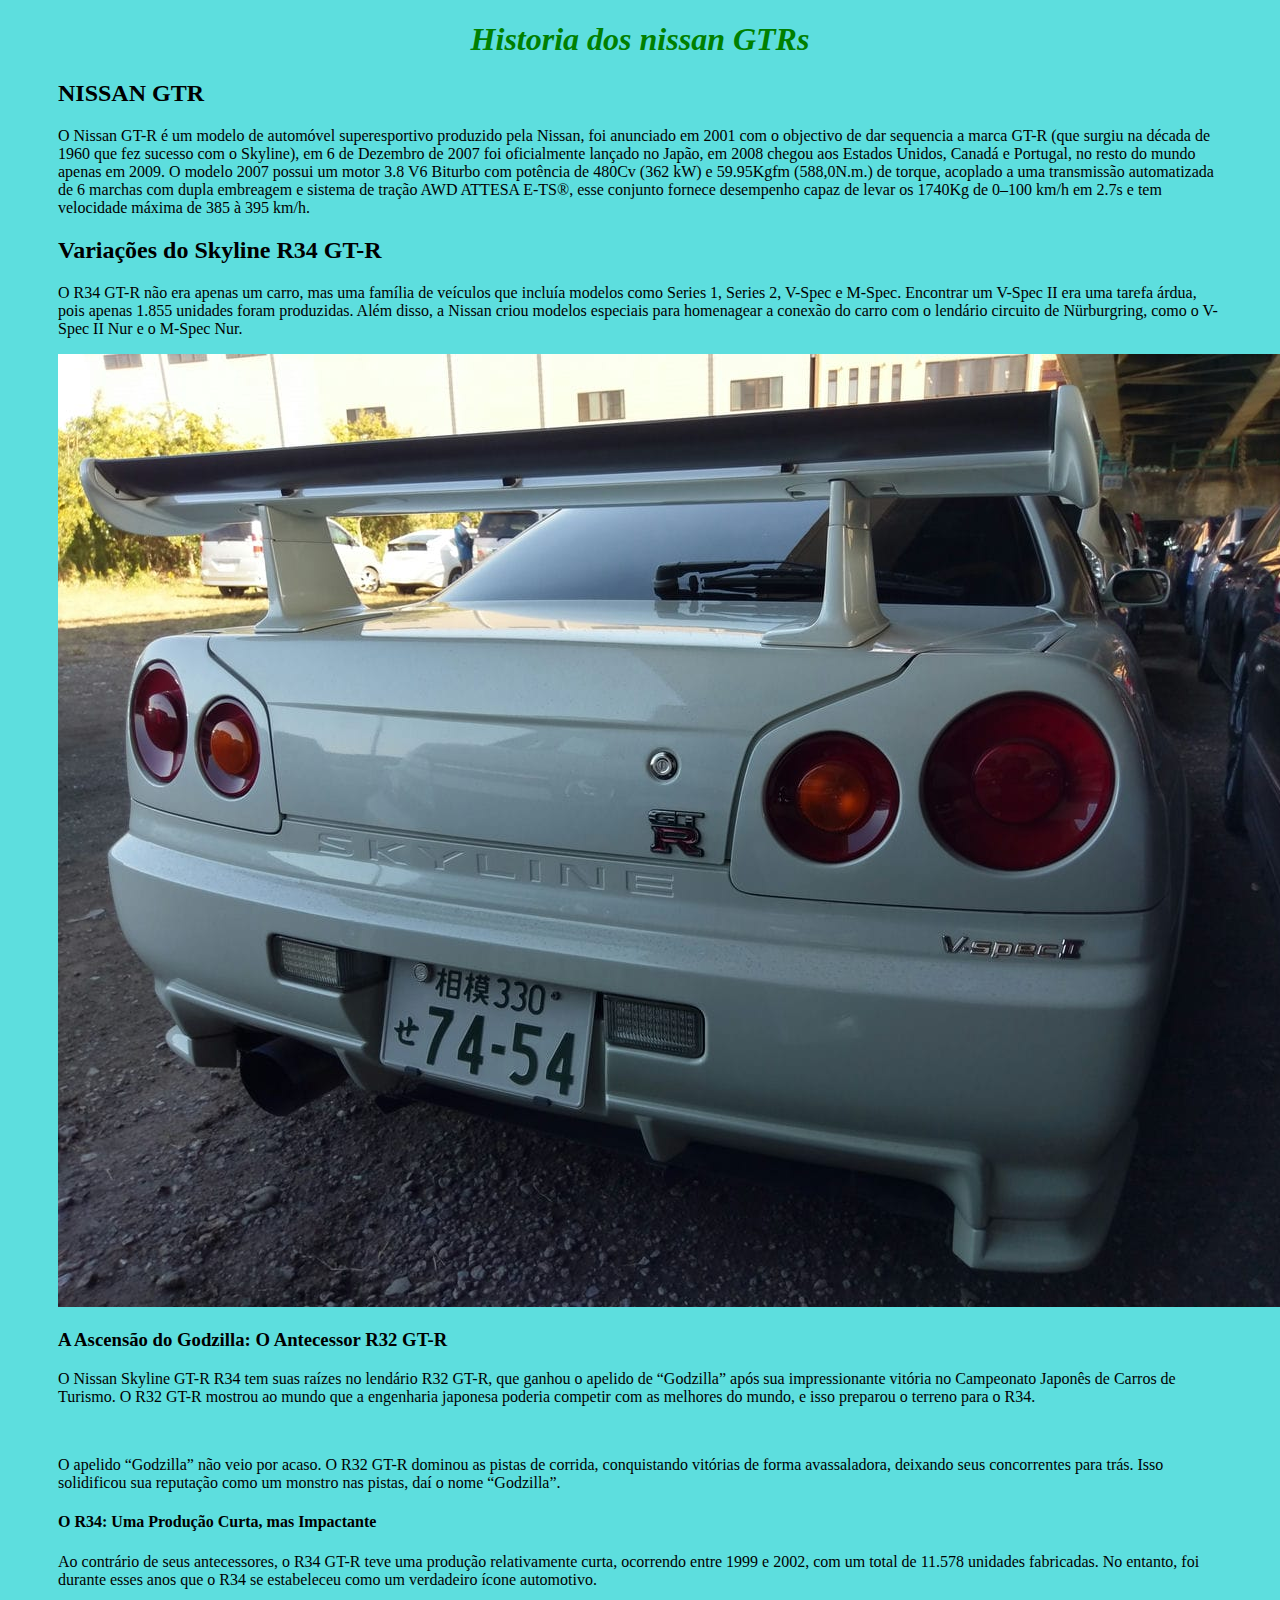
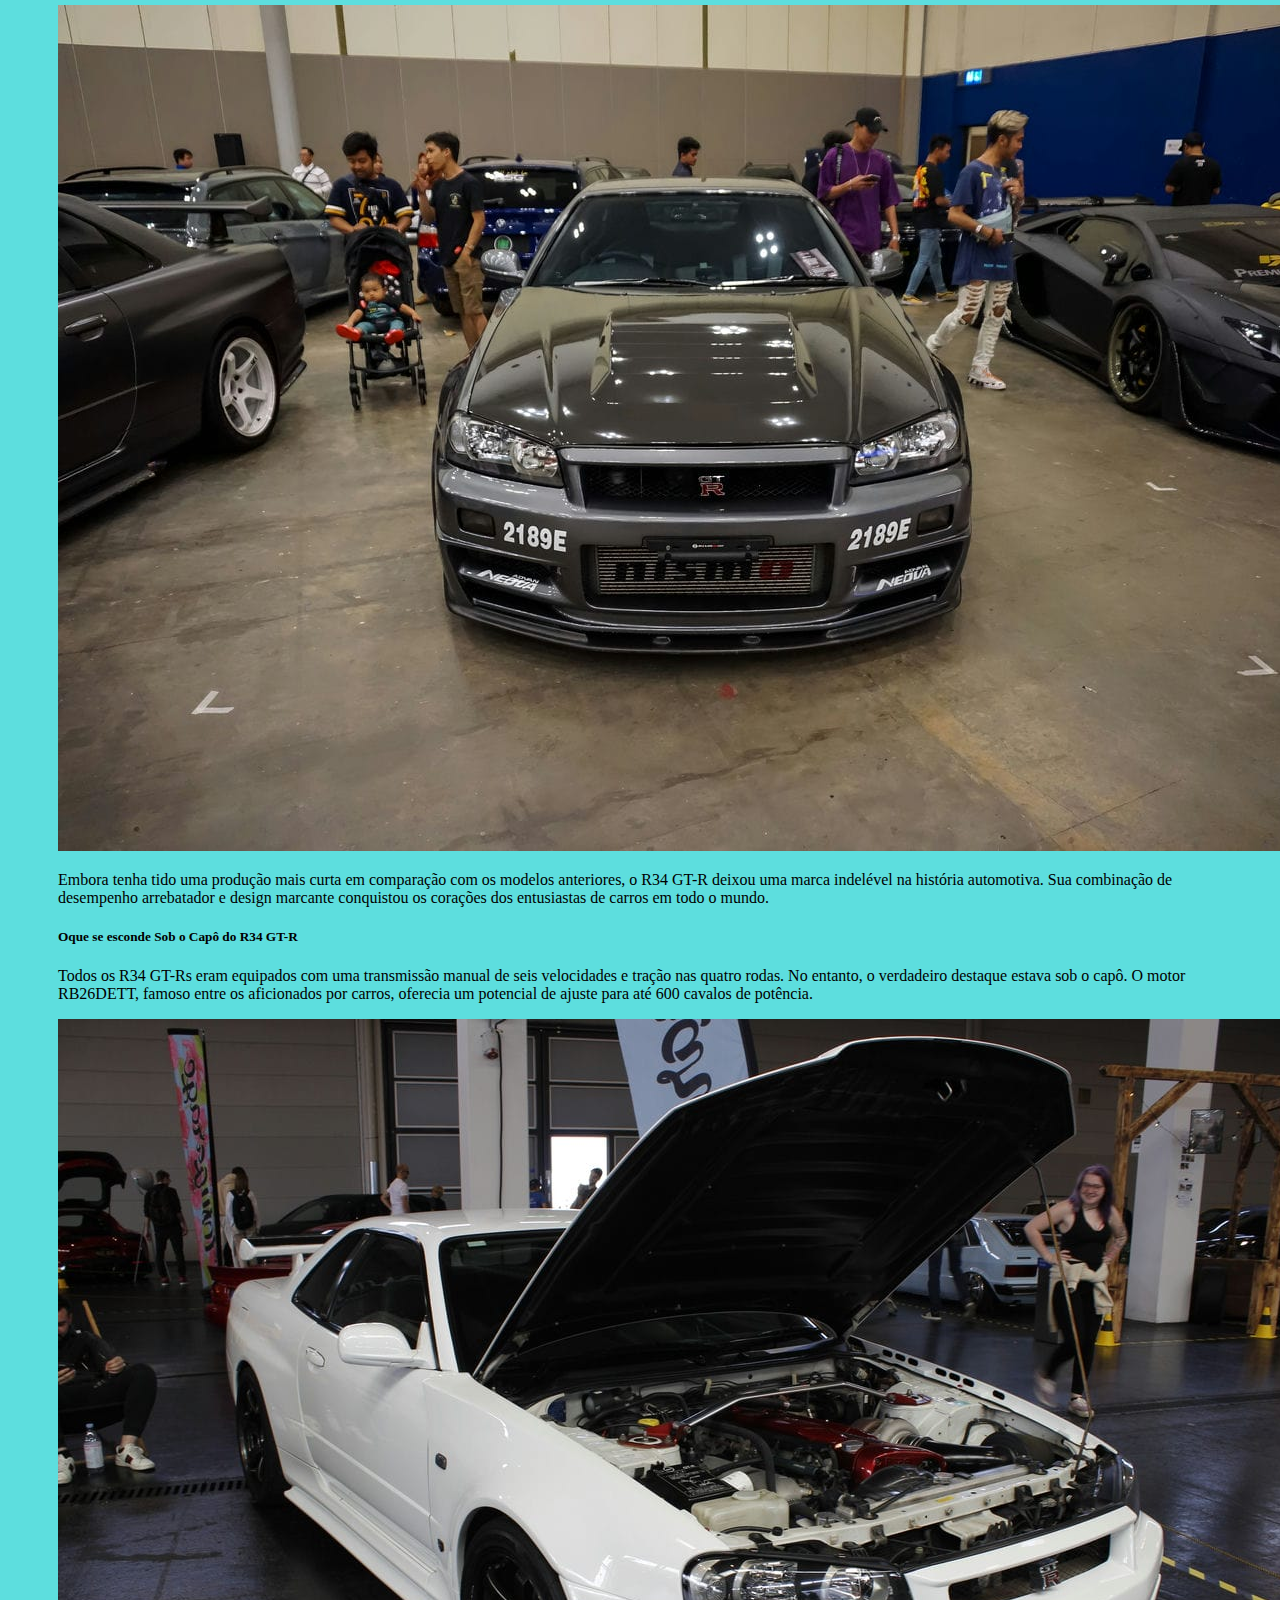
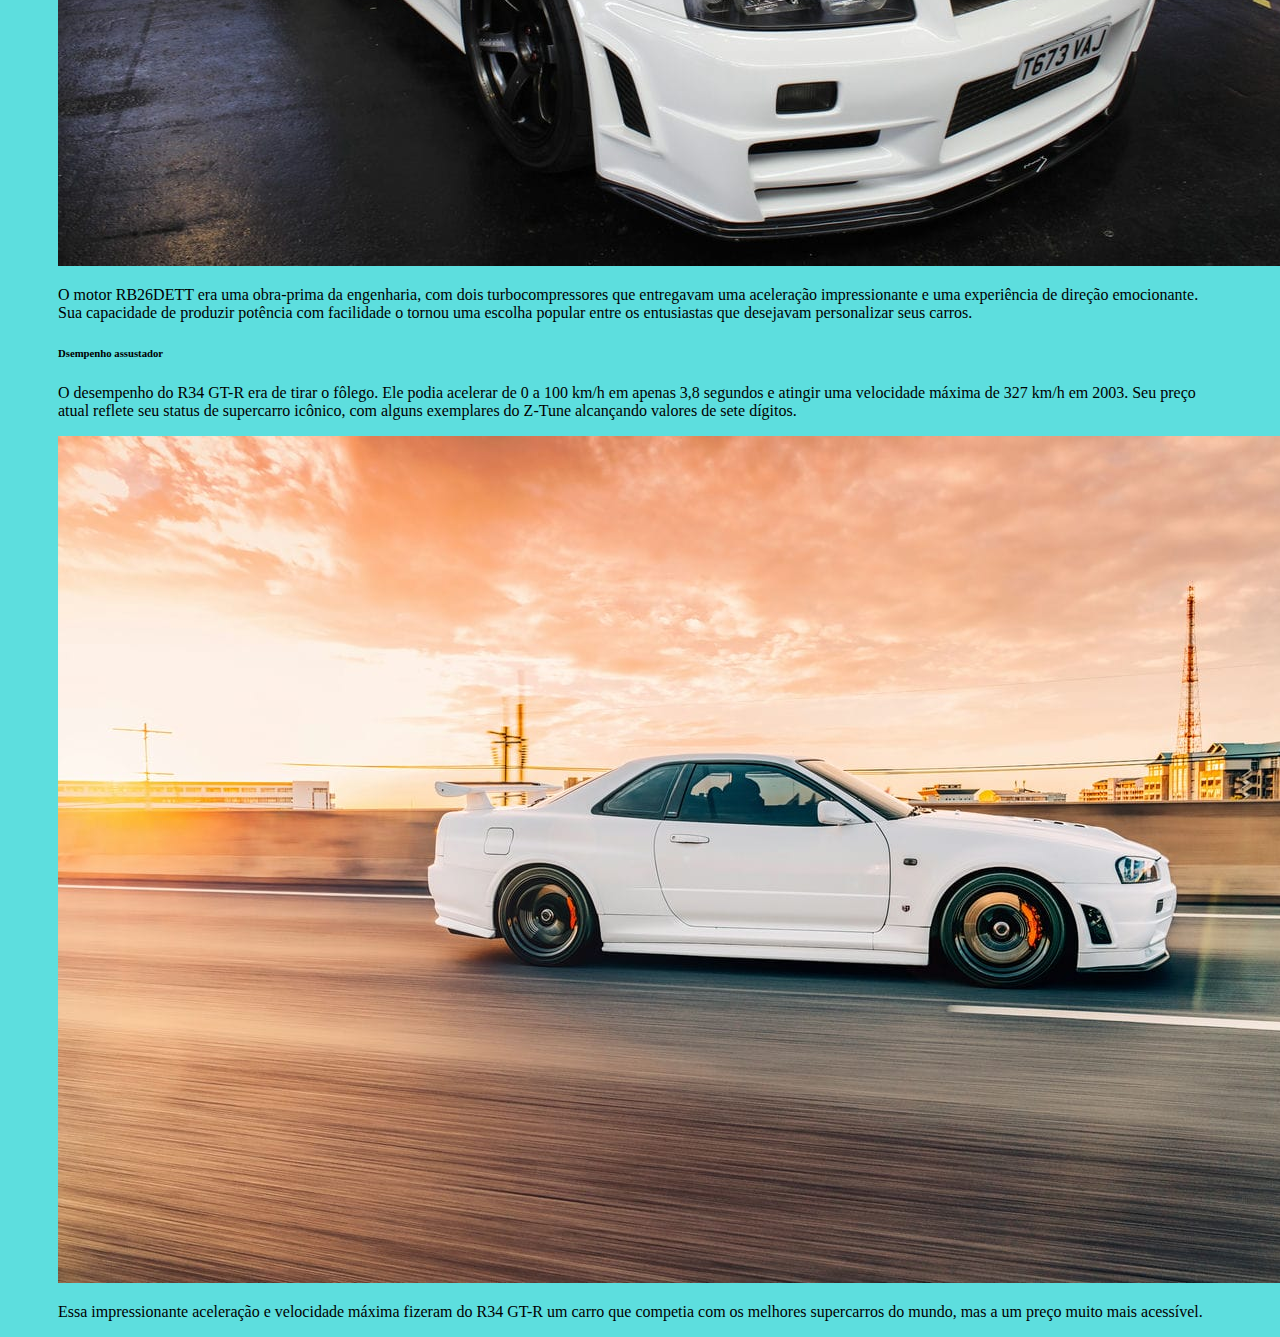
<file: index.html>
<!DOCTYPE html>
<html lang="en">
<head>
    <meta charset="UTF-8">
    <meta name="viewport" content="width=device-width, initial-scale=1.0">
    <title>site do shalin matador de porco </title>
    <link rel="stylesheet" href="style.css"
</head>
<body>
  <section class="paragrafos">
  </section class="title">
  <div class="container">
    <h1> <strong>Historia dos nissan GTRs</strong> </h1> 
   <h2>NISSAN GTR </h2>
   <p>O Nissan GT-R é um modelo de automóvel superesportivo produzido pela Nissan, 
    foi anunciado em 2001 com o objectivo de dar sequencia a marca GT-R (que surgiu na década de 1960 que fez sucesso com o Skyline),
     em 6 de Dezembro de 2007 foi oficialmente lançado no Japão, em 2008 chegou aos Estados Unidos,
      Canadá e Portugal, no resto do mundo apenas em 2009.
       O modelo 2007 possui um motor 3.8 V6 Biturbo com potência de 480Cv (362 kW) e 59.95Kgfm (588,0N.m.) de torque, 
       acoplado a uma transmissão automatizada de 6 marchas com dupla embreagem e sistema de tração AWD ATTESA E-TS®, 
       esse conjunto fornece desempenho capaz de levar os 1740Kg de 0–100 km/h em 2.7s e tem velocidade máxima de 385 à 395 km/h.</p>
     <h2>Variações do Skyline R34 GT-R</h2>
       <p>O R34 GT-R não era apenas um carro, mas uma família de veículos que incluía modelos como Series 1,
         Series 2, V-Spec e M-Spec. Encontrar um V-Spec II era uma tarefa árdua, pois apenas 1.855 unidades 
         foram produzidas. Além disso, a Nissan criou modelos especiais para homenagear a conexão do carro 
         com o lendário circuito de Nürburgring, como o V-Spec II Nur e o M-Spec Nur.</p>
         <img src="gtr.jpg" alt="">
         <h3>A Ascensão do Godzilla: O Antecessor R32 GT-R</h3>
          <p>O Nissan Skyline GT-R R34 tem suas raízes no lendário R32 GT-R, que ganhou o apelido de
             “Godzilla” após sua impressionante vitória no Campeonato Japonês de Carros de Turismo. 
             O R32 GT-R mostrou ao mundo que a engenharia japonesa poderia competir com as melhores
              do mundo, e isso preparou o terreno para o R34. </p>
              <img scr="H3.jpg">
              <p>O apelido “Godzilla” não veio por acaso. O R32 GT-R dominou as pistas de corrida,
                 conquistando vitórias de forma avassaladora, deixando seus concorrentes para trás.
                  Isso solidificou sua reputação como um monstro nas pistas, daí o nome “Godzilla”.</p>
                  <h4>O R34: Uma Produção Curta, mas Impactante</h4>
                  <p>Ao contrário de seus antecessores, o R34 GT-R teve uma produção relativamente curta,
                     ocorrendo entre 1999 e 2002, com um total de 11.578 unidades fabricadas. No entanto,
                      foi durante esses anos que o R34 se estabeleceu como um verdadeiro ícone automotivo.</p>
                      <img src="H4.jpg" alt="">
                      <p>Embora tenha tido uma produção mais curta em comparação com os modelos anteriores,
                         o R34 GT-R deixou uma marca indelével na história automotiva.
                          Sua combinação de desempenho arrebatador e design marcante conquistou
                           os corações dos entusiastas de carros em todo o mundo.</p>
                           <h5>Oque se esconde Sob o Capô do R34 GT-R</h5>
                           <p>Todos os R34 GT-Rs eram equipados com uma transmissão manual de seis velocidades
                               e tração nas quatro rodas. No entanto, o verdadeiro destaque estava sob o capô.
                                O motor RB26DETT, famoso entre os aficionados por carros, oferecia um potencial 
                                de ajuste para até 600 cavalos de potência.</p>
                                <img src="Nissan-Skyline-R34-4-Nissan-Skyline-R34-Brian.jpg" alt="">
                                <p>O motor RB26DETT era uma obra-prima da engenharia, com dois turbocompressores
                                  que entregavam uma aceleração impressionante e uma experiência de direção emocionante.
                                   Sua capacidade de produzir potência com facilidade o tornou uma escolha popular
                                    entre os entusiastas que desejavam personalizar seus carros.</p>
                                    <h6>Dsempenho assustador</h6>
                                    <p>O desempenho do R34 GT-R era de tirar o fôlego.
                                        Ele podia acelerar de 0 a 100 km/h em apenas 3,8 segundos
                                         e atingir uma velocidade máxima de 327 km/h em 2003.
                                         Seu preço atual reflete seu status de supercarro icônico,
                                          com alguns exemplares do Z-Tune alcançando valores de sete dígitos.</p>
                                          <img src="Nissan-Skyline-R34-3-Nissan-Skyline-R34-Brian.jpg" alt="">
                                          <p>Essa impressionante aceleração e velocidade máxima fizeram do R34 GT-R um carro que competia
                                              com os melhores supercarros do mundo, mas a um preço muito mais acessível.</p>
                                            </section>
  </div>
</body>
</html>
</file>
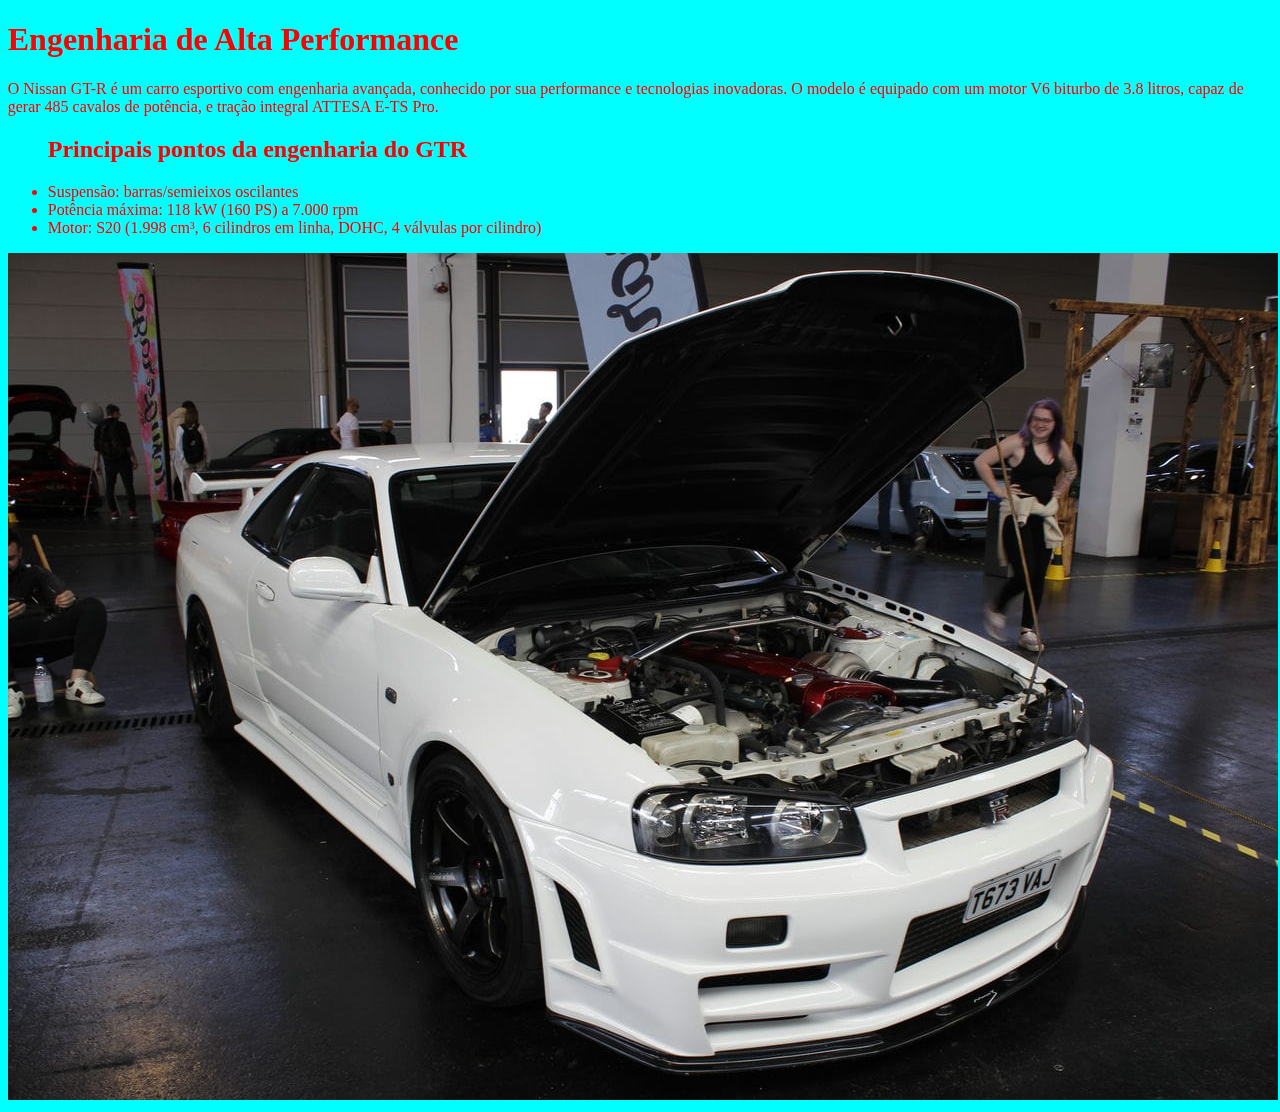
<file: engenharia.html>
<!DOCTYPE html>
<html lang="en">
<head>
    <meta charset="UTF-8">
    <meta name="viewport" content="width=device-width, initial-scale=1.0">
    <title>Engenharia de Alta Performance em Cada Detalhe</title>

    <link rel="stylesheet" href="engenharia.css">
</head>
<body>  
    <h1>Engenharia de Alta Performance</h1>
    <p>O Nissan GT-R é um carro esportivo com engenharia avançada, conhecido por sua performance e tecnologias inovadoras. O modelo é equipado com um motor V6 biturbo de 3.8 litros, capaz de gerar 485 cavalos de potência, e tração integral ATTESA E-TS Pro.</p>
    <ul>
        <h2>Principais pontos da engenharia do GTR</h2>
        <li>Suspensão: barras/semieixos oscilantes</li>
        <li>Potência máxima: 118 kW (160 PS) a 7.000 rpm</li>
        <li>Motor: S20 (1.998 cm³, 6 cilindros em linha, DOHC, 4 válvulas por cilindro)</li>
    </ul>
    <img src="Nissan-Skyline-R34-4-Nissan-Skyline-R34-Brian.jpg" alt="golfão gti">
</body>
</html>
</file>
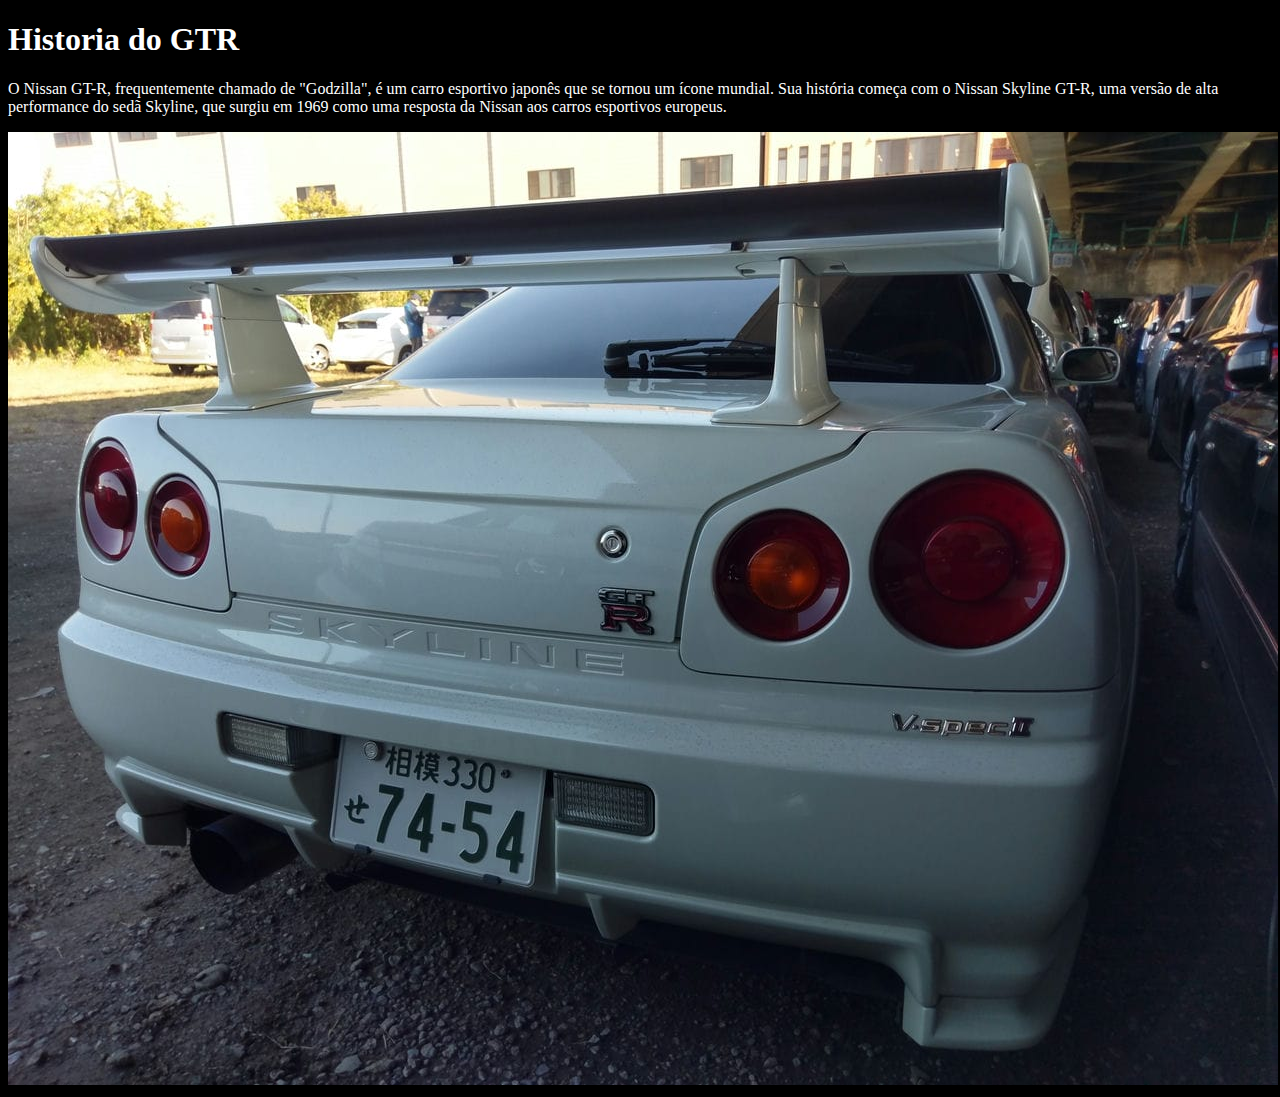
<file: historia.html>
<!DOCTYPE html>
<html lang="en">
<head>
    <meta charset="UTF-8">
    <meta name="viewport" content="width=device-width, initial-scale=1.0">
    <title>Historia do GTR</title>
    <link rel="stylesheet" href="historia.css">
</head>
<body>
    <h1>Historia do GTR</h1>
    <p>O Nissan GT-R, frequentemente chamado de "Godzilla", é um carro esportivo japonês que se tornou um ícone mundial. Sua história começa com o Nissan Skyline GT-R, uma versão de alta performance do sedã Skyline, que surgiu em 1969 como uma resposta da Nissan aos carros esportivos europeus.</p>
    <img src="gtr.jpg" alt="Carro bunito">
</body>
</html>
</file>
<file: style.css>
body{
</section class="title"> padding: 50px 50px;
background: image: url(https://cdn.pixabay.com/photo/2019/10/19/04/41/skyline-gtr-4560581_640.jpg);
    background-color: rgba(57, 214, 214, 0.815);
background: to top;
}
h1{
    font-style: italic; 
    color: green;
    text-align: center;
}
.imagem {
     width: 50%;
}
.container{
    padding: 0px 50px;
}
h3{
    font-style: calc(text-align);
}
.paragrafos p{
    font-size: 1.5rem;
}
</file>
<file: engenharia.css>
body {
    background-color: aqua;
    color: red;
}
</file>
<file: historia.css>
body {
    background-color: black;
    color: white;
}
</file>
